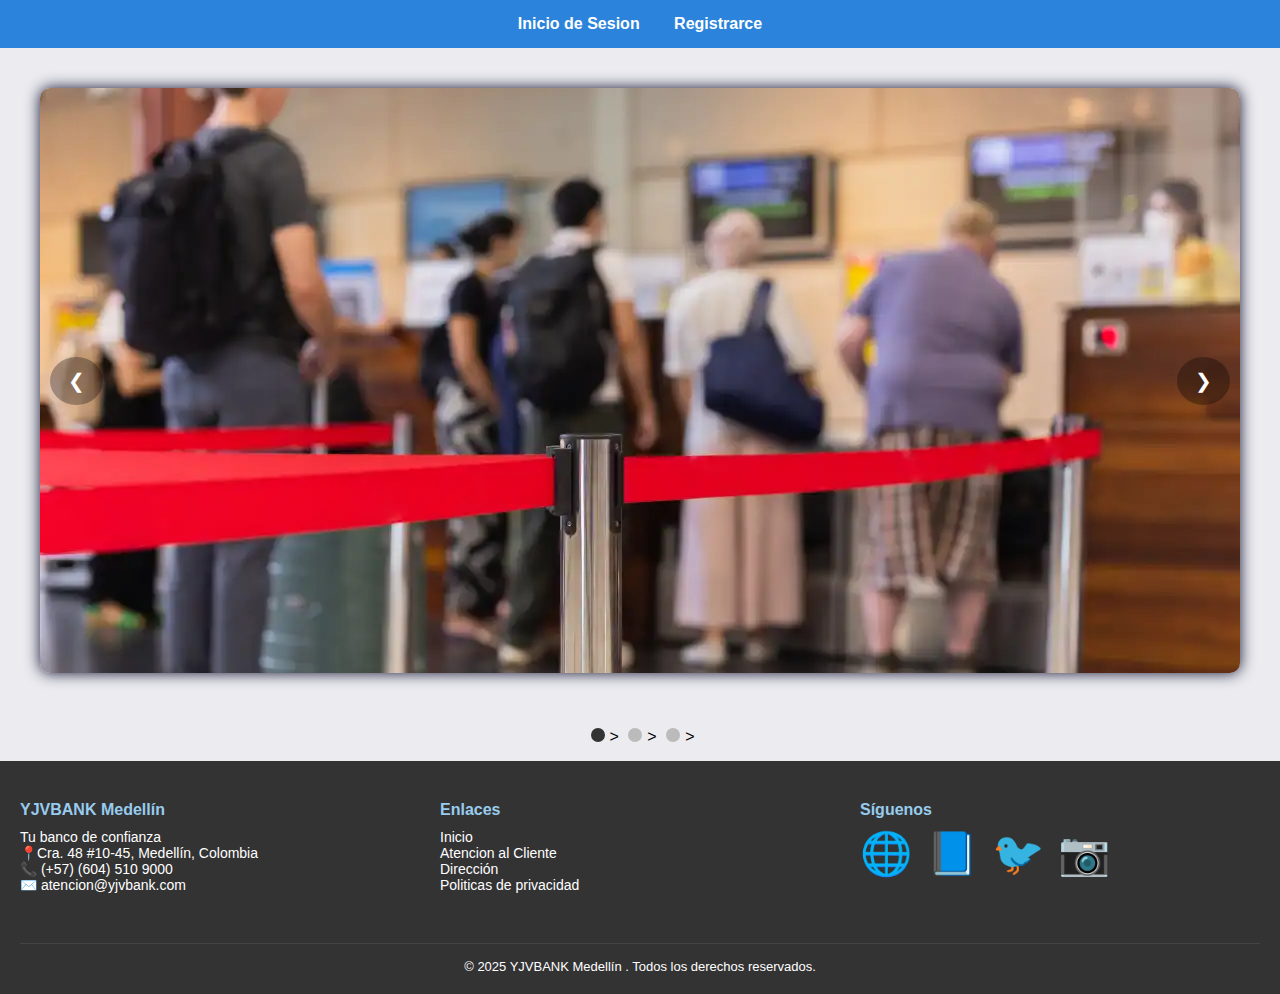
<file: index.html>
<!DOCTYPE html>
<html lang="en">
<head>
    <meta charset="UTF-8">
    <meta name="viewport" content="width=device-width, initial-scale=1.0">
   <link rel="icon" href="YJVBANK img/banking-bill-card-svgrepo-com (1).svg" >
   <link rel="stylesheet" href="css files/Style.css">
    <title>YJVBANK</title>
</head>
<body>

    <!--- Creamos   el nav  con los botones de  navegacion  --> 
    <nav> 
        <a href="/incioSesion.html">Inicio de Sesion</a> 
        <a href="/registro.html">Registrarce</a>
    </nav>

    <!-- Secrea   la seccion de  fotos que se deslizaran  en la pantalla inicial con informacion para el usuario-->
    <section class ="slider-container">
        <div class="slideActive">
            <img src="YJVBANK img/enfoque-seleccionado-puesto-seguridad-registro-pasajeros-aeropuerto.webp" alt="Imange de una fila">
            <p class="descripcion">Cansado de hacer filas  Recuerda nuestras  lineas   de atencion  para tus multiples tramites <br> Medellín: (+57) (60 4) 510 9000 </p>
        </div>
        <div class="slide">
            <img src="YJVBANK img/banco imagen bank.jpg" alt="Parte frontal del banco">
            <p class="descripcion">No hay mejor lugar para obtener creditos   y guardar tu  dinero que  YJVBANK</p>
        </div>

        <div class="slide">
            <img src="YJVBANK img/funciones y  ofertas.png" alt="multiples funciones">
            <p class="descripcion">Recuerda   que descargando  tu  APP YJVBANK  tendras  todas nuestros servicioes al alcance de tu mano</p>
        </div>

        <!-- Botonoes    con las   fuciones definidas en  js-->
        <button class="anterior" onclick="moveSlide(-1)">❮</button>
         <button class="siguiente" onclick="moveSlide(1)">❯</button>
    </section>

    <div class="puntos">
        <span class="puntoActivo" onclick="setSlide(0)"></span>>
        <span class="punto" onclick="setSlide(1)"></span>>
        <span class="punto" onclick="setSlide(2)"></span>>
    </div>

       <!-- Se crea un footer  con la informacion del  banco y links de navegacion  --> 
    <footer class="footer">
        <section class="footer-info">
            <h3>YJVBANK  Medellín</h3>
            <p>Tu banco de confianza</p>
            <p>📍Cra. 48 #10-45, Medellín, Colombia</p>
            <p>📞  (+57) (604) 510 9000 </p>
            <p> ✉️  atencion@yjvbank.com</p>
        </section>
        
        
        <section class="footer-links">
            <h4>Enlaces</h4>
            <ul>
                <li><a href="/index.html">Inicio</a></li>
                <li><a href="#">Atencion  al Cliente</a></li>
                <li><a href="#">Dirección</a></li>
                <li><a href="#">Politicas de privacidad</a></li>
            </ul>
    </section>

    <section class="footer-redesSociales">
        <h4>Síguenos</h4>
      <a href="#" class="social-icon">🌐</a>
      <a href="#" class="social-icon">📘</a>
      <a href="#" class="social-icon">🐦</a>
      <a href="#" class="social-icon">📷</a>
    </section>
        <div class="footer-bottom">
    <p>&copy; 2025 YJVBANK Medellín . Todos los derechos reservados.</p>
  </div>
    </footer>
   <script src="/JS/index.js"></script>
   <script src="JS/registro.js"></script>
</body>

</html>
</file>
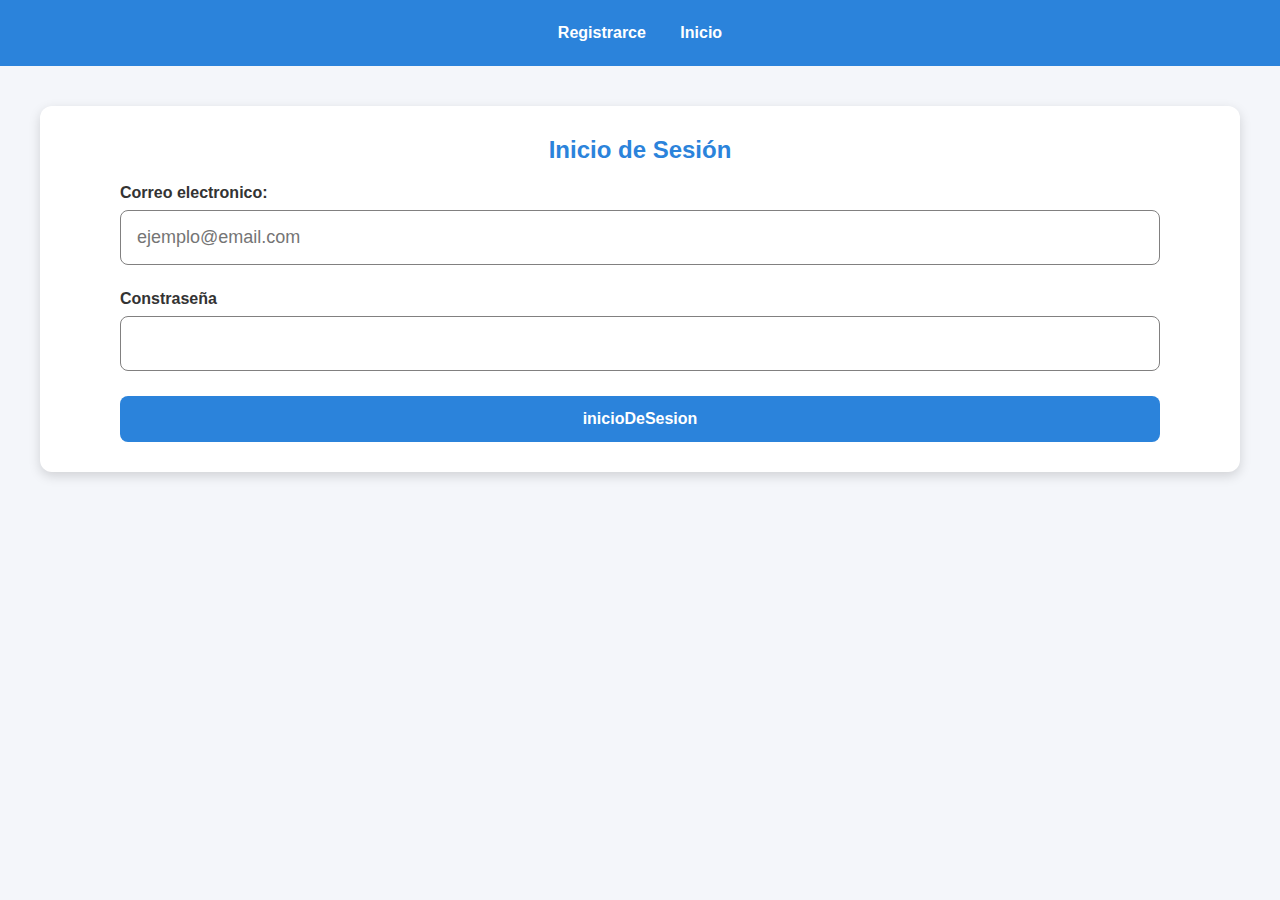
<file: cuenta.html>
<!DOCTYPE html>
<html lang="es">
<head>
  <meta charset="UTF-8" />
  <meta name="viewport" content="width=device-width, initial-scale=1.0"/>
  <title>Cuenta Bancaria</title>
  <link rel="stylesheet" href="/css files/cuenta.css" />

</head>
<body>

  <nav>
    
  </nav>

  <form>
    <h2>Bienvenido <span id="nombreUsuario">Usuario</span></h2>
    <div class="saldo">Saldo actual: $<span id="saldo">0</span></div>

    <div class="acciones">
      <button type="button" onclick="mostrarFormulario('depositar')">Depositar</button>
      <button type="button" onclick="mostrarFormulario('retirar')">Retirar</button>
    </div>

    <div id="formDeposito" class="form-accion">
      <input type="number" id="cantidadDeposito" placeholder="Cantidad a depositar" min="1"/>
      <button type="button" onclick="depositar()">Confirmar Depósito</button>
    </div>

    <div id="formRetiro" class="form-accion">
      <input type="number" id="cantidadRetiro" placeholder="Cantidad a retirar" min="1"/>
      <button type="button" onclick="retirar()">Confirmar Retiro</button>
    </div>

    <button id="cerrarSesion">Cerrar sesión</button>
  </form>



<div id="popupExito" class="popup oculto">
  <div class="popup-contenido">
    <img src="/YJVBANK img/check mark.png" alt="check mark">
    <p id="mensajePopupExito">Usuario registrado con éxito</p>
    <button id="cerrarPopup">Cerrar</button>
  </div>
</div>

 <div id="popupError" class="popup oculto">
  <div class="popup-contenido">
    <img src="/YJVBANK img/x-10366.png" alt="error">
    <p id="mensajePopupError">Error</p>
    <button id="cerrarPopupError">Cerrar</button>
  </div>
</div>


<script src="/JS/cuenta.js"></script>
</body>
</html>
</file>
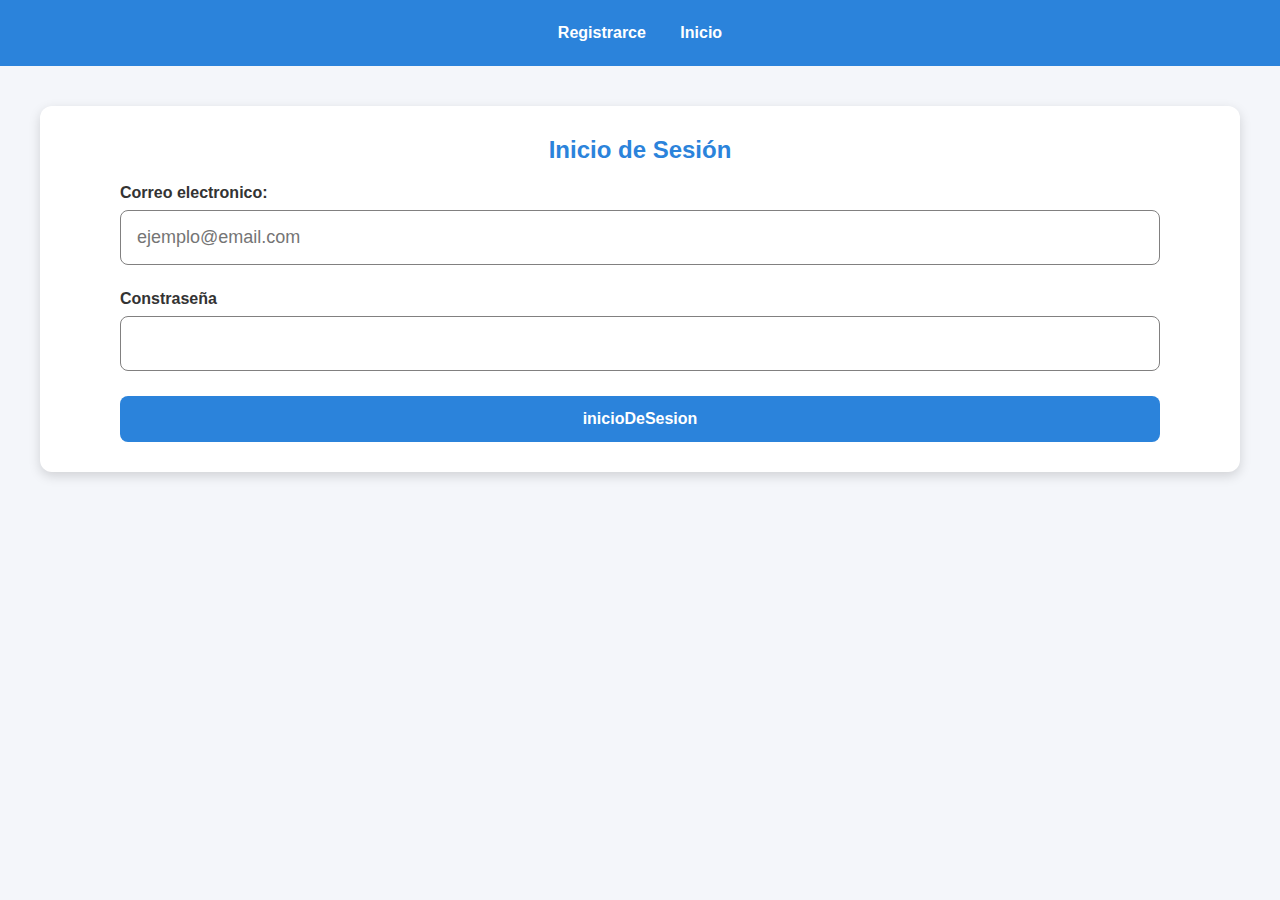
<file: incioSesion.html>
<!DOCTYPE html>
<html lang="en">
<head>
    <meta charset="UTF-8">
    <meta name="viewport" content="width=device-width, initial-scale=1.0">
    <title>YJVBANK</title>
    <link rel="icon" href="YJVBANK img/banking-bill-card-svgrepo-com (1).svg" >
    <link rel="stylesheet" href="/css files/inicioSesion.css">
</head>
<body>
      <nav> 
        <a href="/registro.html">Registrarce</a>
        <a href="/index.html">Inicio</a>
    </nav>

    <form action="">
        <h2>Inicio de Sesión</h2>

        
        <label for="email">Correo electronico: </label>
        <input type="email" id="email"  name="email" required placeholder="ejemplo@email.com">

        <label for="password">Constraseña</label>
        <input type="password" name="password" id="password" required>

        <input type="submit" value="inicioDeSesion">

        <div id="errorMensaje" class="error oculto">El correo o la contaseña no coinciden.</div>       
    </form>

<script src="/JS/InicioSesion.js"></script>

</body>
</html>
</file>
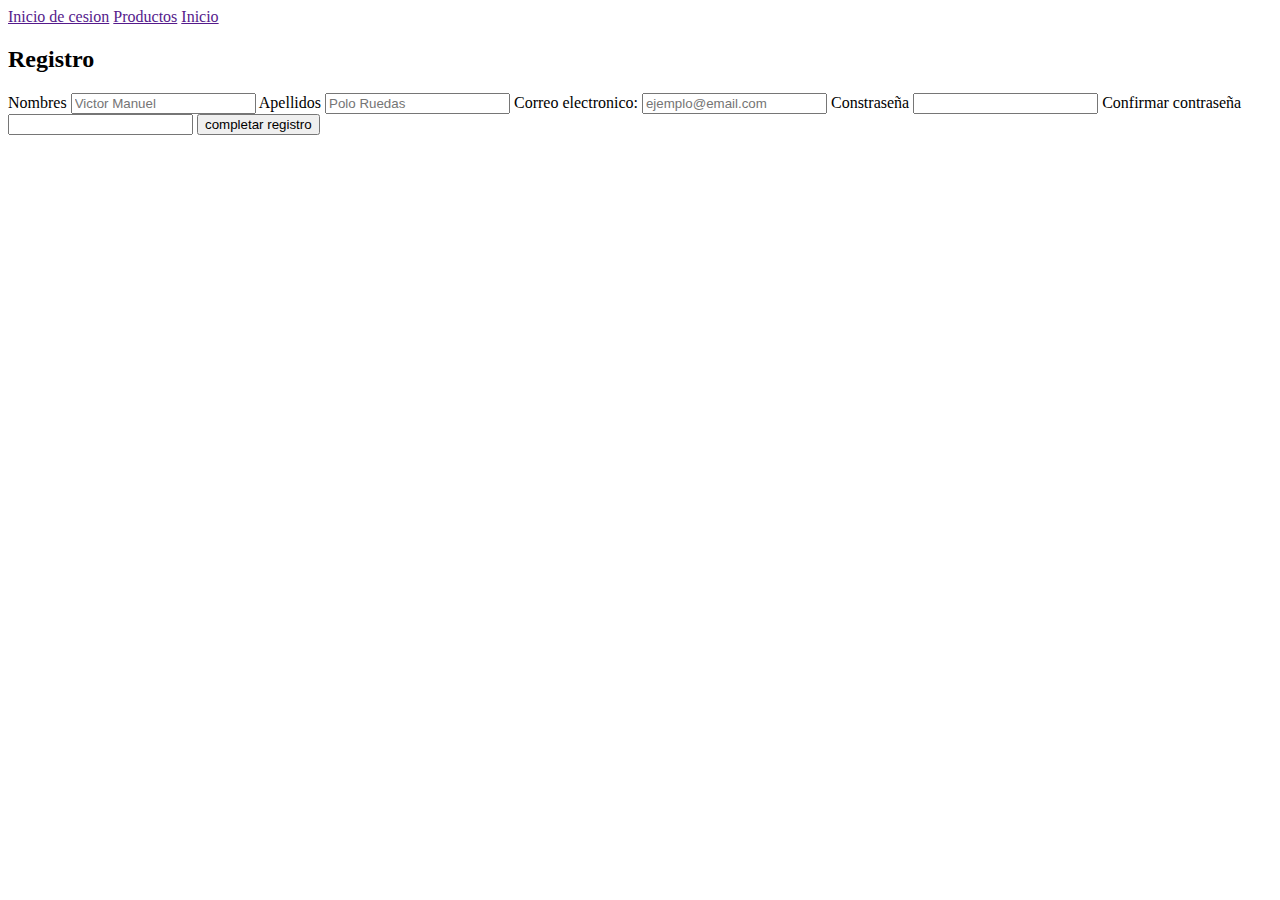
<file: registro.html>
<!DOCTYPE html>
<html lang="en">
<head>
    <meta charset="UTF-8">
    <meta name="viewport" content="width=device-width, initial-scale=1.0">
     <link rel="icon" href="YJVBANK img/banking-bill-card-svgrepo-com (1).svg" >
    <title>YJVBANK</title>
</head>
<body>
    <nav> 
        <a href="">Inicio de cesion</a> 
        <a href="">Productos</a>
        <a href="">Inicio</a>
    </nav>

    <form action="">
        <h2>Registro</h2>

        <label for="nombre">Nombres</label>
        <input type="text"  id="nombre" name="nombre"   required  placeholder="Victor Manuel">

        <label for="apellidos">Apellidos</label>
        <input type="text" name="apellidos" id="apellidos"  placeholder="Polo Ruedas">

        <label for="email">Correo electronico: </label>
        <input type="email" id="email"  name="email" required placeholder="ejemplo@email.com">

        <label for="password">Constraseña</label>
        <input type="password" name="password" id="password" required>

        <label for="confirmar">Confirmar contraseña</label>
        <input type="password"  name="confirmar" id="confirmar">

        <input type="submit" value="completar registro">
    </form>
    
</body>
</html>
</file>
<file: css files/cuenta.css>
*{
    margin: 0;
    padding: 0;
  box-sizing: border-box; 
}

body {
  font-family: sans-serif;
  background-color: #f4f6fa;
  display: flex;
  flex-direction: column;
  align-items: center;
}
nav {
  background-color: #2b83db;
  padding: 24px 52px;
  margin-bottom: 40px;
  width: 100%;

  /* usamos flexbox para controlar alineación */
  display: flex;
  justify-content: right;/* Espacio entre elementos */
  align-items: center;
}

nav #cerrarSesion {
  color: white;
  margin: 0 15px;
  font-weight: bold;
  font-size: 16px;
  cursor: pointer;

/* Aplicamos la transición a 'color' y 'font-size' */
    /*ease-in: La animación comienza lentamente y luego acelera hacia el final */ 
  transition: color 0.3s ease-in-out, font-size 0.3s ease-in-out;
}

nav #cerrarSesion:hover {
  color: #080808;
  font-size: 24px;
}

 form {
    background-color: #fff;
    padding: 30px 80px;
    border-radius: 12px;
     box-shadow: 0 4px 12px rgba(0, 0, 0, 0.15);
     width: 100%;
     max-width: 1200px;
 }

 form h2 {
    margin-bottom: 20px;
    color:#2b83db ;
    text-align: center;
 }

 form label {
    display: block;
    margin-bottom: 8px;
    font-weight: 700;
    color: #333;
    
 }
 
 .saldo {
      font-size: 24px;
      font-weight: bold;
      margin-bottom: 20px;
      color: #2b83db;
    }

    .acciones {
      display: flex;
      gap: 20px;
      margin-top: 20px;
      flex-wrap: wrap;
      justify-content: center;
    }

    .acciones button {
      padding: 12px 24px;
      font-size: 16px;
      border: none;
      border-radius: 8px;
      cursor: pointer;
      background-color: #2b83db;
      color: white;
      transition: background-color 0.3s ease;
    }

    .acciones button:hover {
      background-color: #1d65b0;
    }

    .form-accion {
      display: none;
      flex-direction: column;
      margin-top: 20px;
      gap: 10px;
      align-items: center;
    }

    .form-accion.active {
      display: flex;
    }

    .form-accion input {
      padding: 10px;
      border-radius: 6px;
      font-size: 16px;
      border: 1px solid #ccc;
      width: 200px;
    }

   .form-accion button {
  background-color: #2b83db;
  color: white;
  border: none;
  padding: 12px 20px;
  border-radius: 8px;
  font-size: 16px;
  font-weight: bold;
  width: 100%;
  cursor: pointer;
  transition: background-color 0.3s ease;
}

#cerrarSesion {
      flex-direction: column;
      margin-top: 20px;
      gap: 10px;
      align-items: center;
}

 #cerrarSesion  { padding: 12px 24px;
      font-size: 16px;
      border: none;
      border-radius: 8px;
      cursor: pointer;
      background-color: #2b83db;
      color: white;
      transition: background-color 0.3s ease;
    }

#cerrarSesion:hover  {
      background-color: #1d65b0;
    }
  
.popup {
  position: fixed;
  top: 0; left: 0; right: 0; bottom: 0;
  background: rgba(0,0,0,0.5); /* Fondo semi-transparente */
  display: flex;
  justify-content: center;
  align-items: center;
  z-index: 9999;
}

.popup-contenido {
  background: white;
  padding: 20px 30px;
  border-radius: 8px;
  box-shadow: 0 2px 10px rgba(0,0,0,0.3);
  text-align: center;
  font-size: 18px;
}

.popup button {
  margin-top: 15px;
  padding: 8px 15px;
  font-size: 16px;
  border: none;
  background-color: #28a745;
  color: white;
  border-radius: 5px;
  cursor: pointer;
}

.popup button:hover {
  background-color: #218838;
}

.oculto {
  display: none;
}
</file>
<file: css files/inicioSesion.css>
*{
    margin: 0;
    padding: 0;
  box-sizing: border-box; 
}

body {
  font-family: sans-serif;
  background-color: #f4f6fa;
  display: flex;
  flex-direction: column;
  align-items: center;
}
nav {
    background-color:#2b83db;
    padding: 24px 52px;
     text-align: center;
     margin-bottom: 40px;
     width: 100%;
     
}
 nav a {
    color: white;
    margin: 0 15px;
    text-decoration: none;
    font-weight: bold;
    font-size: 16px;
    /* Aplicamos la transición a 'color' y 'font-size' */
    /*ease-in: La animación comienza lentamente y luego acelera hacia el final */ 
    transition: color 0.3s ease-in-out, font-size 0.3s ease-in-out;

 }
 nav a:hover {
    color: #080808;
     font-size: 24px;
 }

 form {
    background-color: #fff;
    padding: 30px 80px;
    border-radius: 12px;
     box-shadow: 0 4px 12px rgba(0, 0, 0, 0.15);
     width: 100%;
     max-width: 1200px;
 }

 form h2 {
    margin-bottom: 20px;
    color:#2b83db ;
    text-align: center;
 }

 form label {
    display: block;
    margin-bottom: 8px;
    font-weight: 700;
    color: #333;
    
 }

 
 form input[type="email"],
 form input[type="password"]{
    width: 100%;
    padding: 16px;
    margin-bottom: 25px;
    border: 1px solid #818080;
    border-radius: 8px;
    font-size: 18px;
    
 }

 form input:focus {
  border: 1px solid #2b83db;
  outline: none;
}


 form input[type="email"]:hover,
 form input[type="password"]:hover{
border: 1px solid #2b83db;
 }

 form input[type="submit"] {
  background-color: #2b83db;
  color: white;
  border: none;
  padding: 14px 20px;
  border-radius: 8px;
  font-size: 16px;
  font-weight: bold;
  width: 100%;
  cursor: pointer;
  transition: background-color 0.3s ease;
}

form input[type="submit"]:hover {
  background-color: #1d65b0;
  color: #080808;
  font-size: 20px;
}
.error {
  background-color:  #d7dbe0;
  color:  #f30a0a;
  border: 1px solid #edf2f8;
  padding: 10px;
  margin-top: 10px;
  border-radius: 5px;
  text-align: center;
}

.oculto {
  display: none;
}
</file>
<file: css files/Style.css>
/*Reset basico */ 
 *{
    box-sizing: border-box;
    margin: 0;
    padding: 0;
 }

 body {
    font-family: sans-serif;
    background-color: rgb(235, 235, 240);
 }

 nav {
    background-color: #2b83db;
    padding: 15px 32px;
    text-align: center; 
      
 }

 nav a {
    color: white;
    margin: 0 15px;
    text-decoration: none;
    font-weight: bold;
    font-size: 16px;
    /* Aplicamos la transición a 'color' y 'font-size' */
    /*ease-in: La animación comienza lentamente y luego acelera hacia el final */ 
    transition: color 0.3s ease-in-out, font-size 0.3s ease-in-out;

 }
 nav a:hover {
    color: #080808;
     font-size: 24px;
 }


 /*section container  */

 .slider-container {
    position: relative;
    max-width: 1200px;
    margin: 40px auto;
    overflow: hidden;
    border-radius: 10px;
    background-color: rgb(235, 235, 240);
    box-shadow: 0 0 15px rgb(19, 20, 48);
    min-height: 65vh; /*  Esto fija el alto mínimo   para el problema de cambio de imagen */
}
 /*. slide, .slideActive
Estos selectores se refieren a las diapositivas individuales dentro del slider. El selector , (coma) significa que las propiedades que siguen se aplicarán a ambos .slide y .slideActive */
.slide, 
.slideActive {
    position: absolute;
    top: 0;
    left: 0;
    width: 100%;
    opacity: 0;
    transition: opacity 1s ease-in-out; /* Transición suave */
}

.slideActive {
    opacity: 1;
    z-index: 1;
}
/*Afecta a todas las imágenes que forman parte del  carrusel, independientemente de si la diapositiva que las contiene está visible o no.*/
 .slide img,
 .slideActive img{
    width: 100%; /* La imagen ocupará el 100% del ancho de su contenedor padre (.slide o .slideActive) */
    display: block; /* La imagen se comportará como un elemento de bloque */
 }

 /* Aplicaremos estilo para la descripcion de cada imagen  */ 

 .descripcion {
    position: absolute;
    bottom: 0;
    background: rgba(0, 0, 0, 0.6);
    color: #fff;
    width: 100%;
    padding: 35px;
    font-size: 18px;
    text-align: center;
 }

 /*/ Botones para cambiar de imagen */
 .anterior, .siguiente {
    position: absolute;
    top: 50%;
    transform: translateY(-50%);
    background-color: rgba(0, 0, 0, 0.3) ;
    color: #fff;
    border: none;
    padding: 12px 18px;
    font-size: 20px;
    cursor: pointer;
    border-radius: 50%;
    z-index: 10;
 }

 .anterior {
    left: 10px;

 }
 
 .siguiente{
  right: 10px;  
 }

 .anterior:hover, .siguiente:hover{
    background-color: rgba(0, 0, 0, 0.8);
 }


 /* puntos  de la parte  inferior para   navegar */ 
 .puntos {
    text-align: center;
    padding: 15px 0;

 }


 .punto,
 .puntoActivo {
    display: inline-block;
    height: 14px;
    width: 14px;
    margin: 0 5px;
    background-color:#bbb ;
    border-radius: 50%;
    cursor: pointer;
    transition: background 0.3s;


 }

 .puntoActivo {
    background-color: #333;
 }

 /* Aplicamos  stilos al   footer*/

 .footer {
    background-color: #333;
    color: #fff;
    padding: 40px 20px 20px;
    font-size: 14px;
    display: flex;
    flex-wrap: wrap;
    justify-content: space-between;
    gap: 20px
 }

 .footer-info,
 .footer-links,
 .footer-redesSociales {
    flex: 1 1 250px;
    min-width: 200px;
 }
 .footer-info h3,
 .footer-links h4,
 .footer-redesSociales h4 {
    color: #98ccee ;
    margin-bottom: 10px;
    font-size: 16px;
 }

 .footer-links ul {
    list-style: none;
    padding: 0;
 }
 
 .footer-links il {
    margin-bottom: 8px;
 }
 
 .footer-links a {
    color: #fff;
    text-decoration: none;
 }

 .footer-links a:hover {
  color: #98ccee ;
  text-decoration: underline;
}

.footer-redesSociales .social-icon {
  font-size: 42px;
  margin-right: 10px;
  color:  #98ccee;
  text-decoration: none;
  transition: 0.3s ease-in;
}
.footer-redesSociales .social-icon:hover {
  color: white;
  text-decoration: underline;
  font-size: 52px;
}

.footer-bottom {
  width: 100%;
  text-align: center;
  border-top: 1px solid #444;
  margin-top: 30px;
  padding-top: 15px;
  font-size: 13px;
}
</file>
